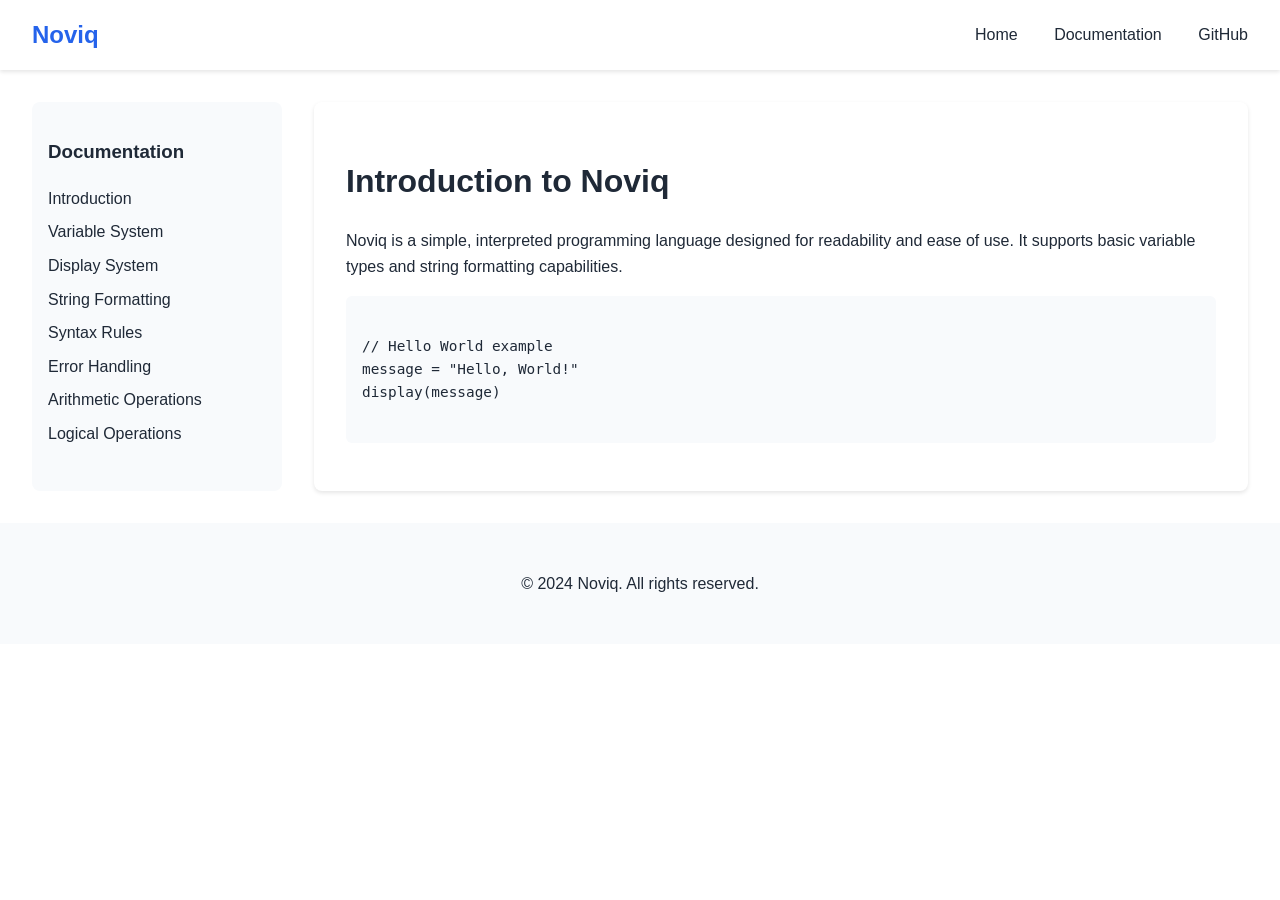
<file: litecode-site/wiki/introduction.html>
<!DOCTYPE html>
<html lang="en">
<head>
    <meta charset="UTF-8">
    <meta name="viewport" content="width=device-width, initial-scale=1.0">
    <title>Noviq Documentation</title>
    <link rel="stylesheet" href="../css/styles.css">
</head>
<body>
    <nav class="navbar">
        <div class="nav-brand">Noviq</div>
        <div class="nav-links">
            <a href="../index.html">Home</a>
            <a href="introduction.html" class="active">Documentation</a>
            <a href="https://github.com/coredex-source/noviq">GitHub</a>
        </div>
    </nav>

    <div class="wiki-container">
        <aside class="sidebar">
            <h3>Documentation</h3>
            <ul>
                <li><a href="introduction.html">Introduction</a></li>
                <li><a href="variables.html">Variable System</a></li>
                <li><a href="display.html">Display System</a></li>
                <li><a href="strings.html">String Formatting</a></li>
                <li><a href="syntax.html">Syntax Rules</a></li>
                <li><a href="errors.html">Error Handling</a></li>
                <li><a href="arithmetic.html">Arithmetic Operations</a></li>
                <li><a href="logical.html">Logical Operations</a></li>
            </ul>
        </aside>

        <main class="content">
            <h1>Introduction to Noviq</h1>
            <p>Noviq is a simple, interpreted programming language designed for readability and ease of use. It supports basic variable types and string formatting capabilities.</p>
            
            <div class="code-example">
                <pre><code>
// Hello World example
message = "Hello, World!"
display(message)
                </code></pre>
            </div>
        </main>
    </div>

    <footer>
        <p>&copy; 2024 Noviq. All rights reserved.</p>
    </footer>
</body>
</html>
</file>
<file: litecode-site/css/styles.css>
:root {
    --primary-color: #2563eb;
    --secondary-color: #1e40af;
    --text-color: #1f2937;
    --background-color: #ffffff;
}

body {
    margin: 0;
    font-family: -apple-system, BlinkMacSystemFont, 'Segoe UI', Roboto, Oxygen, Ubuntu, Cantarell, sans-serif;
    line-height: 1.6;
    color: var(--text-color);
}

.navbar {
    display: flex;
    justify-content: space-between;
    align-items: center;
    padding: 1rem 2rem;
    background: var(--background-color);
    box-shadow: 0 2px 4px rgba(0,0,0,0.1);
}

.nav-brand {
    font-size: 1.5rem;
    font-weight: bold;
    color: var(--primary-color);
}

.nav-links a {
    margin-left: 2rem;
    text-decoration: none;
    color: var(--text-color);
    transition: color 0.3s;
}

.nav-links a:hover {
    color: var(--primary-color);
}

.hero {
    text-align: center;
    padding: 4rem 2rem;
    background: linear-gradient(135deg, var(--primary-color), var(--secondary-color));
    color: white;
}

.hero h1 {
    font-size: 3.5rem;
    margin-bottom: 1rem;
}

.cta-button {
    display: inline-block;
    padding: 1rem 2rem;
    background: white;
    color: var(--primary-color);
    text-decoration: none;
    border-radius: 4px;
    font-weight: bold;
    transition: transform 0.3s;
}

.cta-button:hover {
    transform: translateY(-2px);
}

.features {
    padding: 4rem 2rem;
}

.feature-grid {
    display: grid;
    grid-template-columns: repeat(auto-fit, minmax(250px, 1fr));
    gap: 2rem;
    margin-top: 2rem;
}

.feature-card {
    padding: 2rem;
    background: #f8fafc;
    border-radius: 8px;
    transition: transform 0.3s;
}

.feature-card:hover {
    transform: translateY(-5px);
}

/* Wiki Styles */
.wiki-container {
    display: grid;
    grid-template-columns: 250px 1fr;
    gap: 2rem;
    padding: 2rem;
}

.sidebar {
    padding: 1rem;
    background: #f8fafc;
    border-radius: 8px;
}

.content {
    padding: 2rem;
    background: white;
    border-radius: 8px;
    box-shadow: 0 2px 4px rgba(0,0,0,0.1);
}

footer {
    text-align: center;
    padding: 2rem;
    background: #f8fafc;
}

/* Code highlighting styles */
.code-example {
    background: #f8fafc;
    border-radius: 6px;
    margin: 1rem 0;
    padding: 1rem;
}

.code-example pre {
    margin: 0;
    overflow-x: auto;
}

.code-example code {
    font-family: 'Fira Code', monospace;
    font-size: 0.9rem;
}

/* Documentation specific styles */
.content h2 {
    margin-top: 2rem;
    color: var(--primary-color);
}

.content p {
    margin-bottom: 1rem;
}

.sidebar ul {
    list-style: none;
    padding: 0;
}

.sidebar li {
    margin-bottom: 0.5rem;
}

.sidebar a {
    color: var(--text-color);
    text-decoration: none;
    transition: color 0.3s;
}

.sidebar a:hover {
    color: var(--primary-color);
}
</file>
